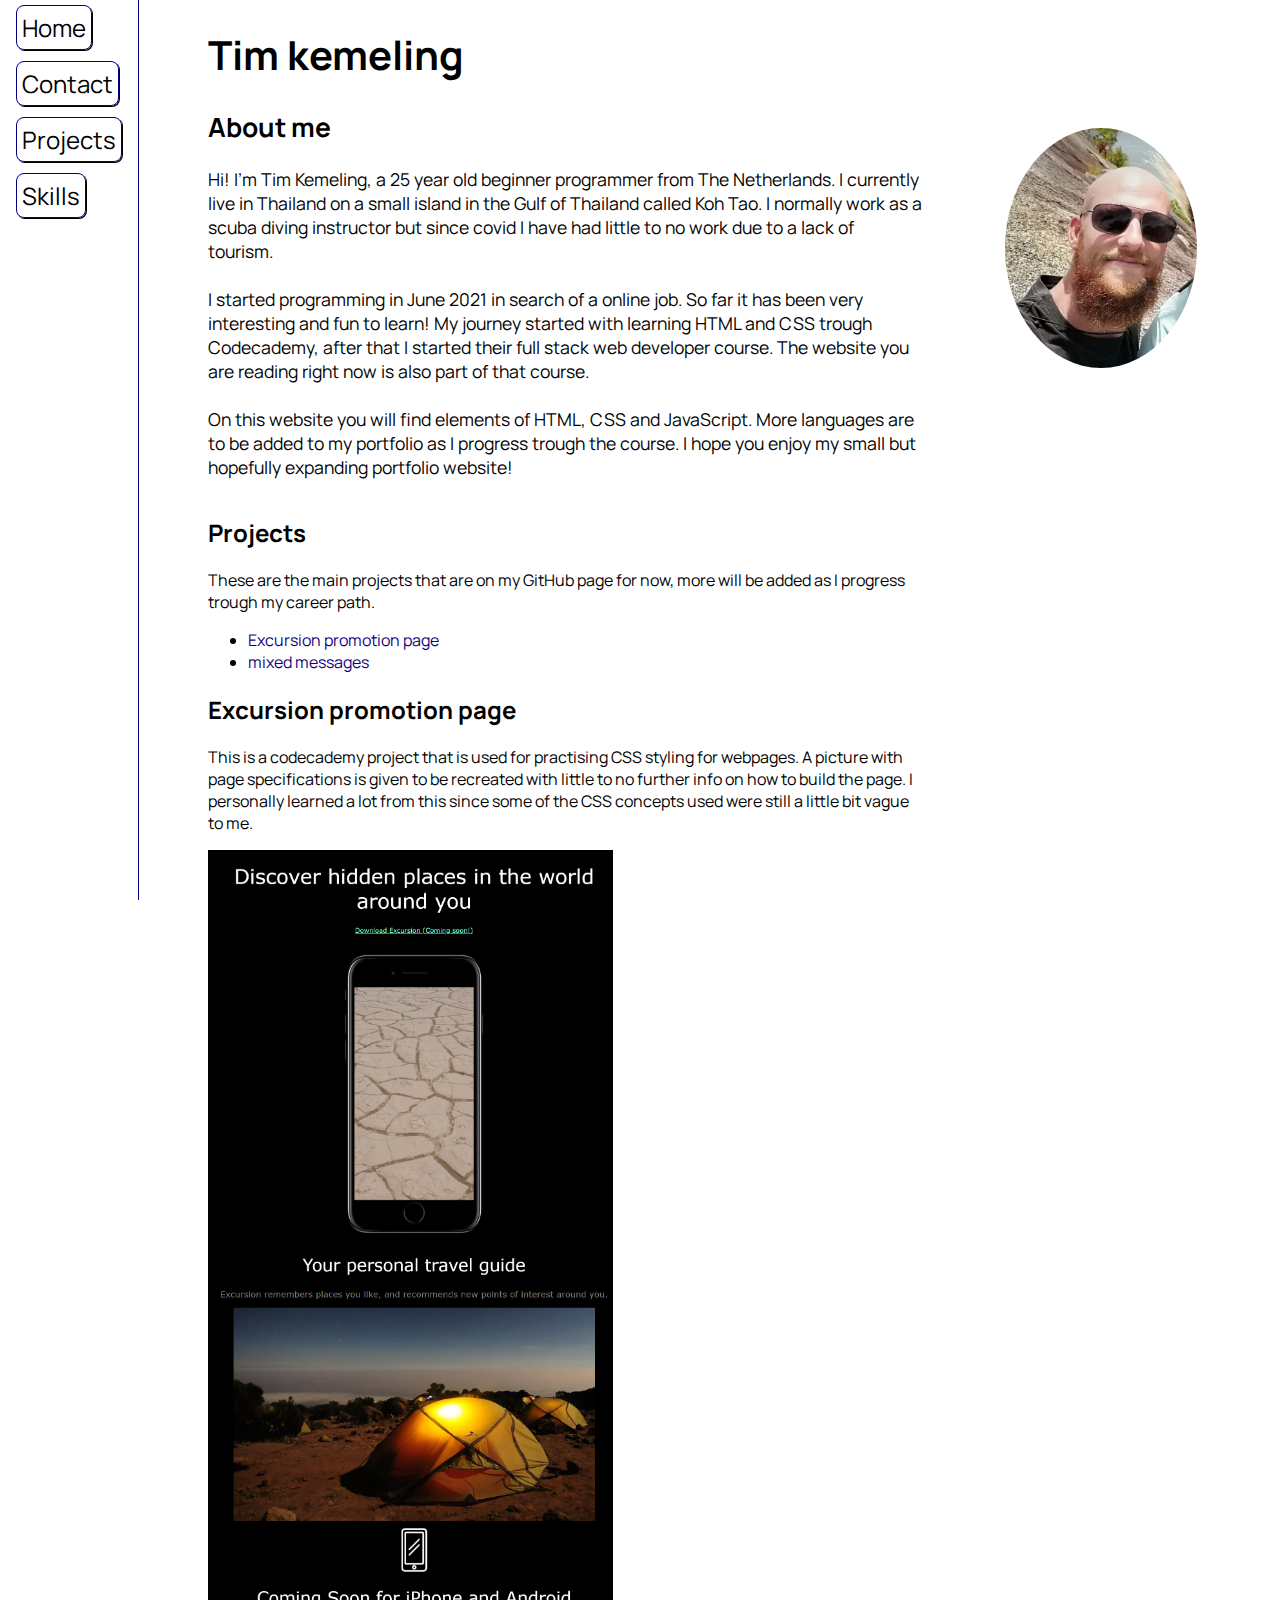
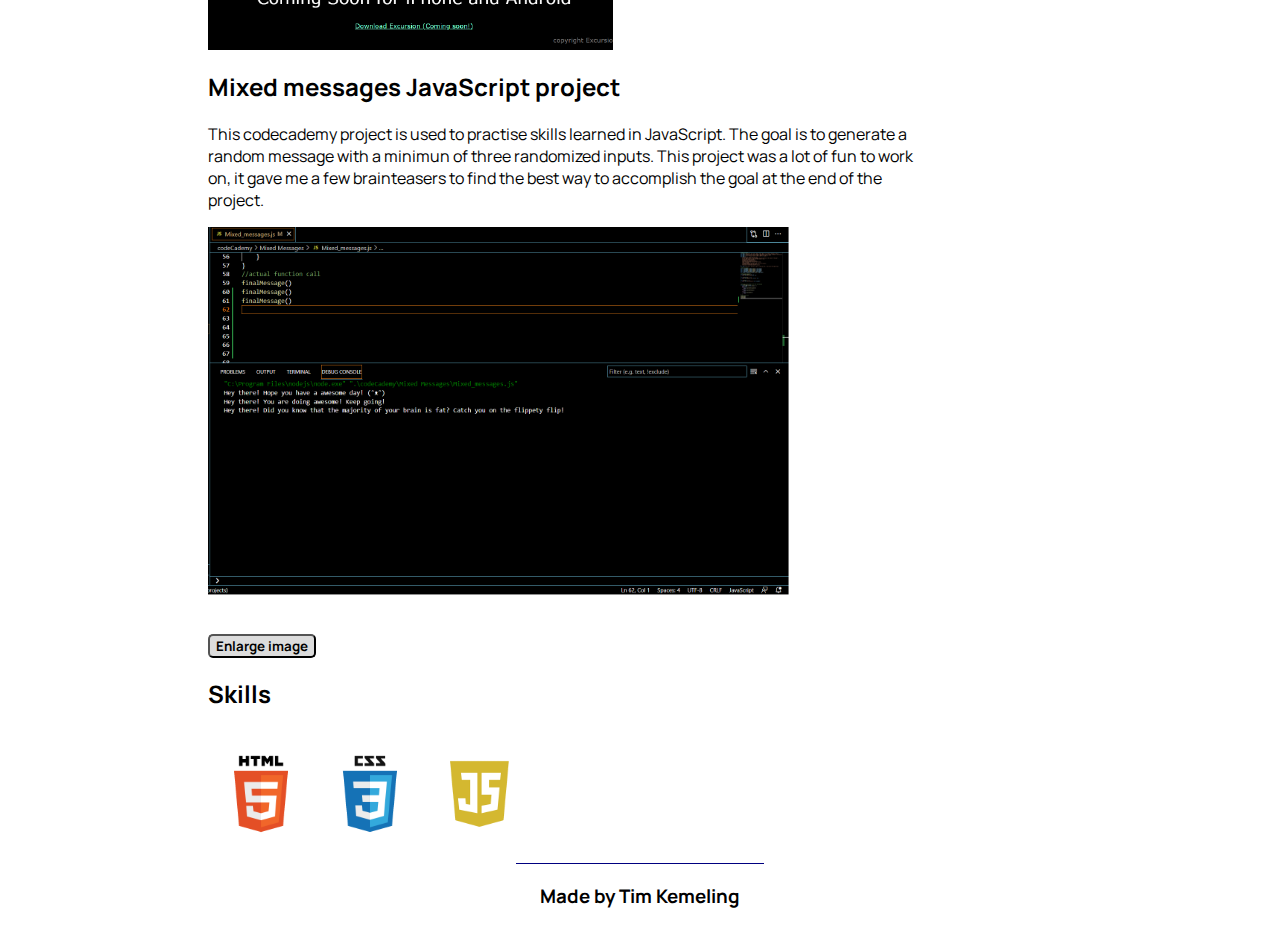
<file: index.html>
<!DOCTYPE html>
<html lang="en">
<head>
    <meta charset="UTF-8">
    <meta name="viewport" content="width=device-width, initial-scale=1.0">
    <link rel="preconnect" href="https://fonts.googleapis.com">
    <link rel="preconnect" href="https://fonts.gstatic.com" crossorigin>
    <link href="https://fonts.googleapis.com/css2?family=Manrope:wght@400;600;800&display=swap" rel="stylesheet">
    <link rel="stylesheet" type="text/css" href="indexstyles.css">
    <script type="text/javascript" src="main.js"></script>
    <title>Tim Kemeling portfolio</title>
</head>
<body>
    <nav>
        <div><a id="homebt" href="index.html">Home</a></div>
        <div><a id="contactbt" href="contact.html">Contact</a></div>
        <div><a id="projectsbt" href="#projects">Projects</a></div>
        <div><a id="skillsbt" href="#skills">Skills</a></div>
    </nav>
    <img class="me-pic" src="resources/me.jpg" alt="picture of the autor">
     <article class="about-me">
        <h1>Tim kemeling</h1>
        <h2>About me</h2>
        <p>
            Hi! I'm Tim Kemeling, a 25 year old beginner programmer from The Netherlands. I currently live in Thailand on a 
            small island in the Gulf of Thailand called Koh Tao. I normally work as a scuba diving instructor but since covid 
            I have had little to no work due to a lack of tourism. <br><br>I started programming in June 2021 in search of a online job. 
            So far it has been very interesting and fun to learn! My journey started with learning HTML and CSS trough Codecademy, 
            after that I started their full stack web developer course. The website you are reading right now is also part of that course. <br><br> 
            On this website you will find elements of HTML, CSS and JavaScript. More languages are to be added to my portfolio 
            as I progress trough the course. I hope you enjoy my small but hopefully expanding portfolio website!      
        </p>
    </article>
    <article class="projects" id="projects">
        <h2>Projects</h2>
        <p>
            These are the main projects that are on my GitHub page for now, more will be added as I progress trough my career path.
            <ul>
               <li><a target="_blank" href="https://github.com/TimKemeling/excursion">Excursion promotion page</a></li>
               <li><a target="_blank" href="https://github.com/TimKemeling/Mixed-messages">mixed messages</a></li>
            </ul>
        </p>
        <h2>Excursion promotion page</h2>
        <p>
            This is a codecademy project that is used for practising CSS styling for webpages.
            A picture with page specifications is given to be recreated with little to no further info on how to build the page.
            I personally learned a lot from this since some of the CSS concepts used were still a little bit vague to me.
        </p>
        <img class="excursion-cap" src="resources/Excursion-project-screencap.png" alt="screencapture of the excursion webpage">

        <h2>Mixed messages JavaScript project</h2>
        <p>
            This codecademy project is used to practise skills learned in JavaScript. 
            The goal is to generate a random message with a minimun of three randomized inputs. 
            This project was a lot of fun to work on, it gave me a few brainteasers to find the best way to accomplish
            the goal at the end of the project.
        </p>
        <img id="mixed" class="mixed-cap" src="resources/mixed-messages-screen-cap.png" alt="screencapture of the mixed messages project that shows the program being ran 3 times with different output">
        <span><button id="enlarge">Enlarge image</button></span>
        <span><button id="shrink">Shrink image</button></span>
    </article>
    <article class="skills" id="skills">
        <h2>Skills</h2>
        <div>
            <img src="resources/HTML-logo.png" alt="HTML logo">
            <img src="resources/CSS-logo.png" alt="CSS logo">
            <img src="resources/javascript-logo.png" alt="JavaScript logo">
          </div>
    </article>

    <footer>
        <h3>Made by Tim Kemeling</h3>
    </footer>
</body>
</html>
</file>
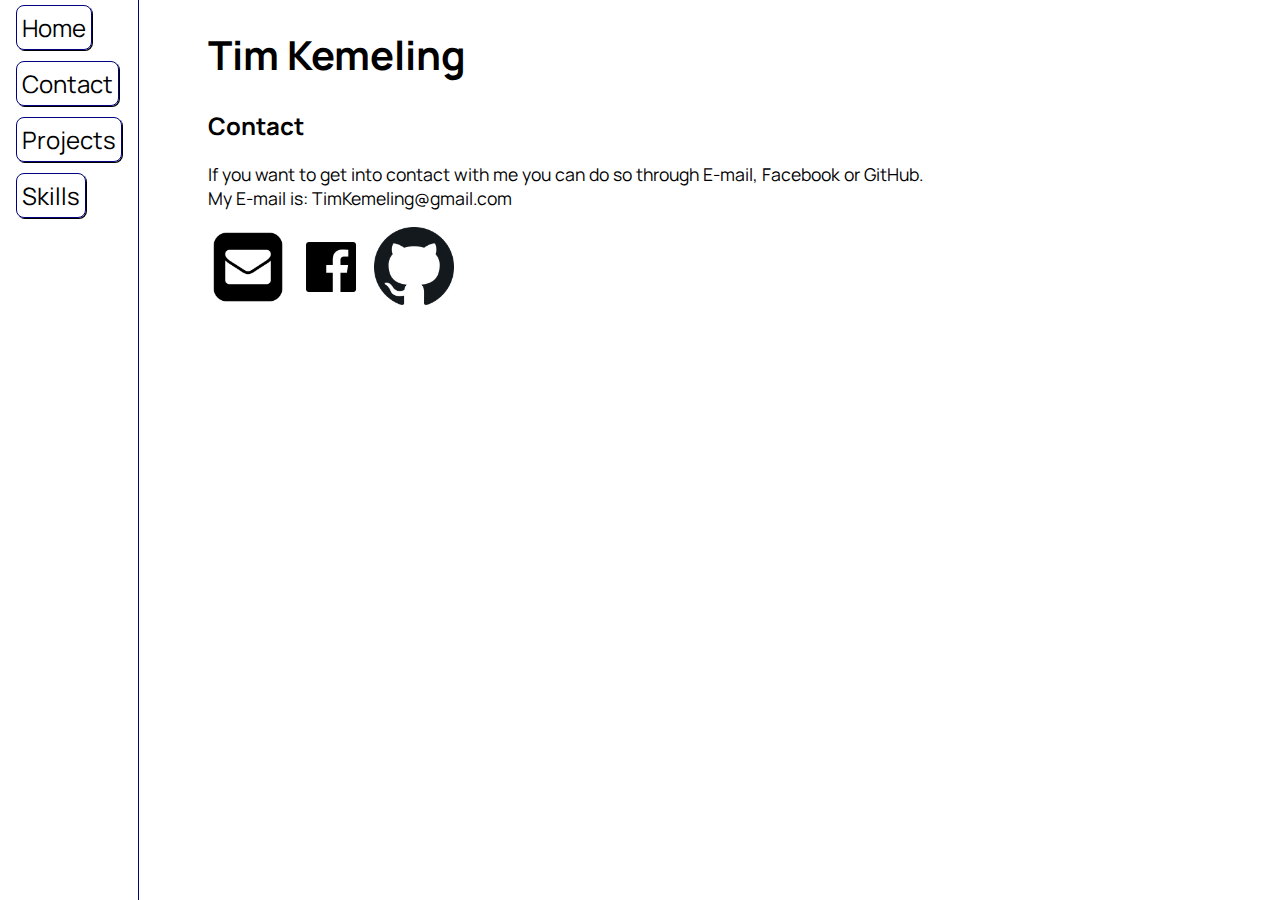
<file: contact.html>
<!DOCTYPE html>
<html lang="en">
<head>
    <meta charset="UTF-8">
    <meta http-equiv="X-UA-Compatible" content="IE=edge">
    <meta name="viewport" content="width=device-width, initial-scale=1.0">
    <link rel="preconnect" href="https://fonts.googleapis.com">
    <link rel="preconnect" href="https://fonts.gstatic.com" crossorigin>
    <link href="https://fonts.googleapis.com/css2?family=Manrope:wght@400;600;800&display=swap" rel="stylesheet">   
    <link rel="stylesheet" type="text/css" href="contactstyles.css">
    <script type="text/javascript" src="main.js"></script>
    <title>Tim Kemeling contact</title>
</head>
<body>
    <nav>
        <div><a id="homebt" href="index.html">Home</a></div>
        <div><a id="contactbt" href="contact.html">Contact</a></div>
        <div><a id="projectsbt" href="index.html#projects">Projects</a></div>
        <div><a id="skillsbt" href="index.html#skills">Skills</a></div>
    </nav>

    <main>
        <h1>Tim Kemeling</h1>
        <h2>Contact</h2>
        <p>
            If you want to get into contact with me you can do so through E-mail, Facebook or GitHub. <br>
            My E-mail is: TimKemeling@gmail.com
        </p>  
        <a target="_blank" href="https://www.gmail.com"><img src="resources/envelope-icon.png" alt="link to email"></a>
        <a target="_blank" href="https://www.facebook.com/tim.kemeling"><img src="resources/facebook-icon.png" alt="link to facebook"></a>
        <a target="_blank" href="https://www.github.com/TimKemeling"><img src="resources/github-icon.png" alt="link to github"></a>
    </main>
    
</body>
</html>
</file>
<file: indexstyles.css>
body {
    margin: 0;
    padding: 0;
    display: grid;
    font-family: Manrope, sans-serif;
    grid-template-columns: 13rem 2fr 1fr;
    overflow-x: hidden;
}

nav {
    display: flex;
    flex-direction: column;
    position: fixed;
    font-size: 1.5rem;
    border-right: 1px solid navy;
    grid-area: 1/1/6/1;
    height: 100%;
    z-index: 5;
    background-color: white;
}

nav a {
    color: black;
    text-decoration: none;
    border: 1px solid navy;
    border-radius: 8px;
    padding: 0.3rem;
    box-shadow: 1px 1px black;
    margin: 0 1rem;
    line-height: 3.5rem;
    height: 1rem;
}

#homebt {
    top: 1.5rem;
}

article {
    grid-column-start: 2;
}

.about-me {
    font-size: 1.1rem;
    grid-row-start: 1;
}

.about-me h1 {
    font-size: 2.5rem;
}

.me-pic {
    height: 15rem;
    width: 12rem;
    border-radius: 50%;
    grid-column-start: 3;
    align-self: center;
    justify-self: center;
}

.projects a {
    text-decoration: none;
    color: rgb(21, 2, 129);
}

.excursion-cap {
    display: flex;
    width: auto;
    max-height: 50rem;
}

.mixed-cap {
    width: 100%;
    height: auto;
}

#shrink {
    display: none;
}

button {
    background-color: gainsboro;
    border-radius: 5px;
    color: black;
    font-family: Manrope, sans-serif;
    font-weight: bold;
}

.skills {
    grid-column-end: 4;
}

.skills img {
    margin: 1.5rem;
    width: auto;
    height: 5rem;
}

footer {
    grid-column-start: 1;
    grid-column-end: 4;
    justify-self: center;
    border-top: 1px solid navy;
    padding: 0px 1.5rem;
}

@media only screen and (max-width: 960px) {
    body {
        grid-template-columns: 2fr 1fr;
    }

    nav {
        flex-wrap: wrap;
        border-bottom: 1px solid navy;
        border-right: none;
        position: fixed;
        flex-direction: row;
        height: 5rem;
        width: 100%;
        align-items: center;
        justify-content: space-evenly;
    }

    article {
        padding: 0 1rem;
        grid-column-start: 1;
        grid-column-end: 3;
    }

    .about-me {
        margin-top: 5rem;
    }
}

@media only screen and (max-width: 500px) {
    body {
        grid-template-columns: 1fr;
        grid-template-rows: 350px 1fr 2fr 200px 100px;
    }

    nav {
    }
    
    nav a {
        font-size: 1.1rem;
    }

    .me-pic {
        grid-row-start: 1;
        grid-column-start: 1;
        align-self: flex-end;
    }

    .about-me {
        margin-top: 0;
        grid-row-start: 2;
    }

    .excursion-cap {
        max-height: 35rem;
    }

    .projects {
        grid-row-start: 3;
    }

    .skills {
        grid-row-start: 4;
    }

    .skills h2 {
        display: block;
    }

    footer {
        grid-row-start: 5;
    }
}

@media only screen and (max-width: 420px) {
    nav a {
        font-size: 1rem;
    }
}

@media only screen and (max-width: 395px) {
    nav a {
        font-size: 0.7rem;
    }
}
</file>
<file: contactstyles.css>
body {
    margin: 0;
    padding: 0;
    display: grid;
    font-family: Manrope, sans-serif;
    grid-template-columns: 13rem 1fr;
}

nav {
    display: flex;
    flex-direction: column;
    position: fixed;
    font-size: 1.5rem;
    border-right: 1px solid navy;
    grid-area: 1/1/6/1;
    height: 100%;
    z-index: 5;
    background-color: white;
}

nav a {
    color: black;
    text-decoration: none;
    border: 1px solid navy;
    border-radius: 8px;
    padding: 0.3rem;
    box-shadow: 1px 1px black;
    margin: 0 1rem;
    line-height: 3.5rem;
    height: 1rem;
}

main {
    grid-column-start: 2;
}

h1 {
    font-size: 2.5rem;
}

p {
    font-size: 1.1rem;
}

img {
    width: 5rem;
    height: 5rem;
}

@media only screen and (max-width: 960px) {
    body {
        grid-template-columns: 1fr;
        grid-template-rows: 5rem 1fr 1fr 1fr;
    }
   
    nav {
        flex-wrap: wrap;
        border-bottom: 1px solid navy;
        border-right: none;
        flex-direction: row;
        height: 5rem;
        width: 100%;
        align-items: center;
    }

    main { 
         grid-row-start:2;
         grid-column-start: 1;
         padding: 0 1rem;
    }
}

@media only screen and (max-width: 500px) {
    body {
        grid-template-columns: 1fr;
        grid-template-rows: 5rem 1fr;
    }

    nav {
    }
    
    nav a {
        font-size: 1.1rem;
    }

    .me-pic {
        grid-row-start: 1;
        grid-column-start: 1;
        align-self: flex-end;
    }

    .about-me {
        margin-top: 0;
        grid-row-start: 2;
    }

    .excursion-cap {
        max-height: 35rem;
    }

    .projects {
        grid-row-start: 3;
    }

    .skills {
        grid-row-start: 4;
    }

    .skills h2 {
        display: block;
    }

    footer {
        grid-row-start: 5;
    }
}

@media only screen and (max-width: 420px) {
    nav a {
        font-size: 1rem;
    }
}

@media only screen and (max-width: 395px) {
    nav a {
        font-size: 0.7rem;
    }
}
</file>
